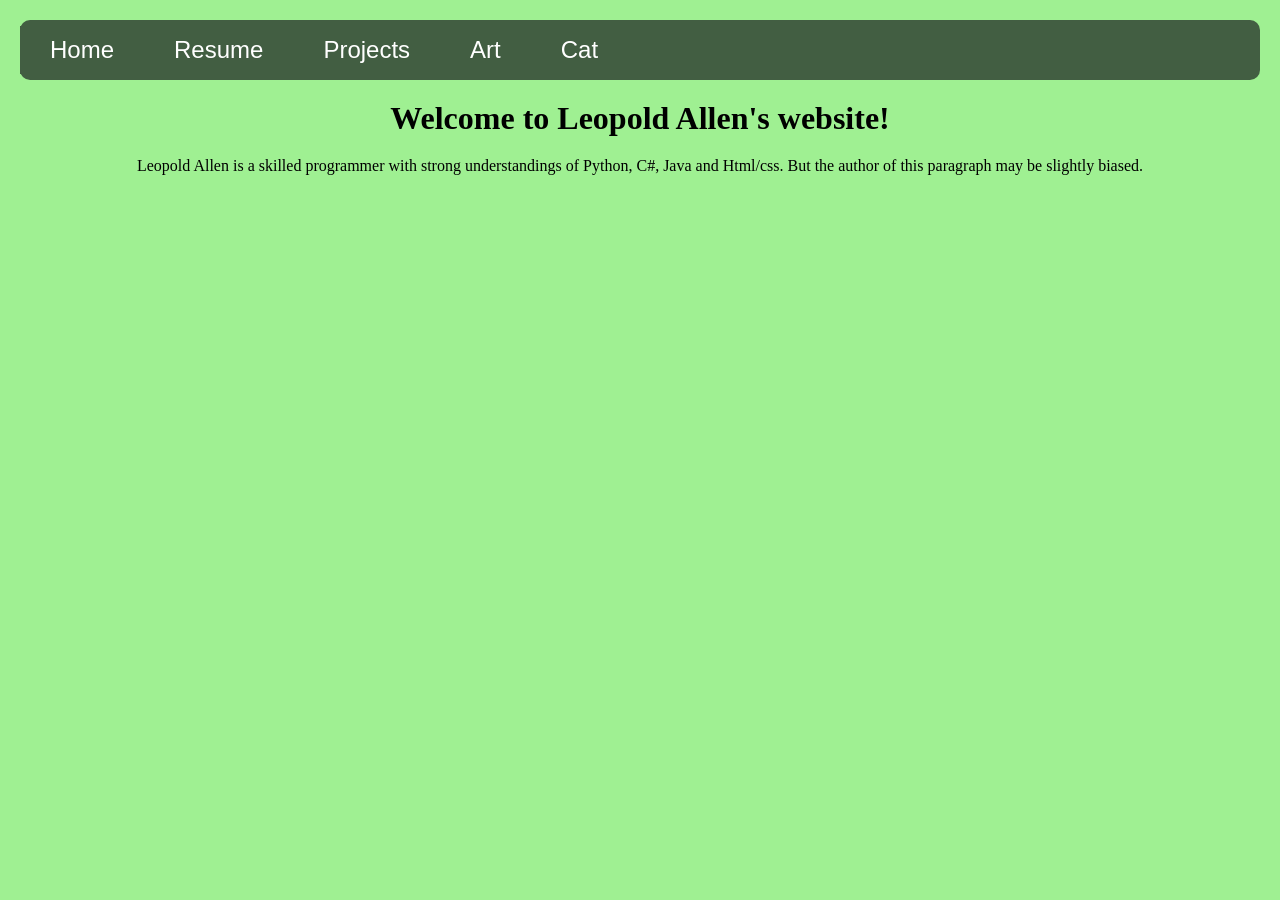
<file: index.html>
<!DOCTYPE html>
<html lang="en">
<head>
    <meta charset="UTF-8">
    <link rel="stylesheet" href="style.css">
    <title>Leopold Allen</title>

</head>
<body>
    <nav class="nav">
        <ul>
            <li>
                <a href="index.html">Home</a>
            </li>
            <li>
                <a href="resume.html">Resume</a>
            </li>
            <li>
                <a href="#">Projects</a>
                <ul>
                    <li><a href="P_imageprocessing.html">Image Processing</a></li>
                    <li><a href="P_parser.html">Calculator Parsing</a></li>
                    <li><a href="P_fractals.html">Fractals</a></li>
                    <li><a href="P_ballcreatures.html">Creatures</a></li>
                </ul>
            </li>
            <li>
                <a href="#">Art</a>
                <ul>
                    <li><a href="#">2.1</a></li>
                    <li><a href="#">2.2</a></li>
                </ul>
            </li>

            <li>
                <a href="cat.html">Cat</a>
            </li>
        </ul>
    </nav>
    <h1>Welcome to Leopold Allen's website!</h1>
    <p>Leopold Allen is a skilled programmer with strong understandings of Python, C#, Java and Html/css. But the author of this paragraph may be slightly biased.</p>
    <!--<div class="image-row">
        <img src="img1.jpg" alt="Image 1">
        <img src="img2.jpg" alt="Image 2">
        <img src="img3.jpg" alt="Image 3"> -->
</body>
</html>
</file>
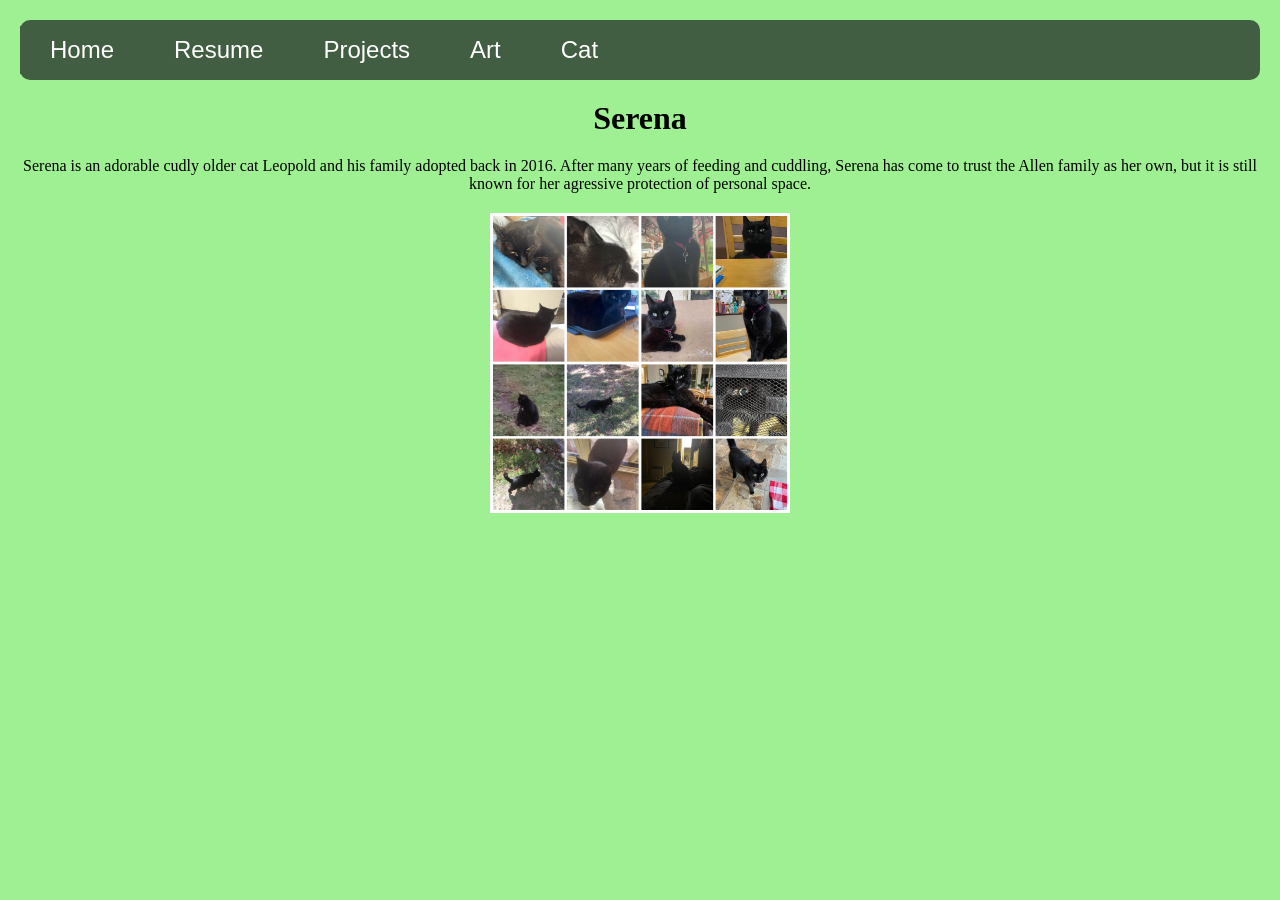
<file: cat.html>
<!DOCTYPE html>
<html lang="en">
<head>
    <meta charset="UTF-8">
    <link rel="stylesheet" href="style.css">
    <title>Leopold Allen</title>

</head>
<body>
    <nav class="nav">
        <ul>
            <li>
                <a href="index.html">Home</a>
            </li>
            <li>
                <a href="resume.html">Resume</a>
            </li>
            <li>
                <a href="#">Projects</a>
                <ul>
                    <li><a href="P_imageprocessing.html">Image Processing</a></li>
                    <li><a href="P_parser.html">Calculator Parsing</a></li>
                    <li><a href="P_fractals.html">Fractals</a></li>
                </ul>
            </li>
            <li>
                <a href="#">Art</a>
                <ul>
                    <li><a href="#">2.1</a></li>
                    <li><a href="#">2.2</a></li>
                </ul>
            </li>

            <li>
                <a href="#">Cat</a>
            </li>
        </ul>
    </nav>
    <h1>Serena</h1>
    <p>Serena is an adorable cudly older cat Leopold and his family adopted back in 2016. After many years of feeding and cuddling, Serena has come to trust the Allen family as her own, but it is still known for her agressive protection of personal space.</p>
    <img src="Serena.png">
</body>
</html>
</file>
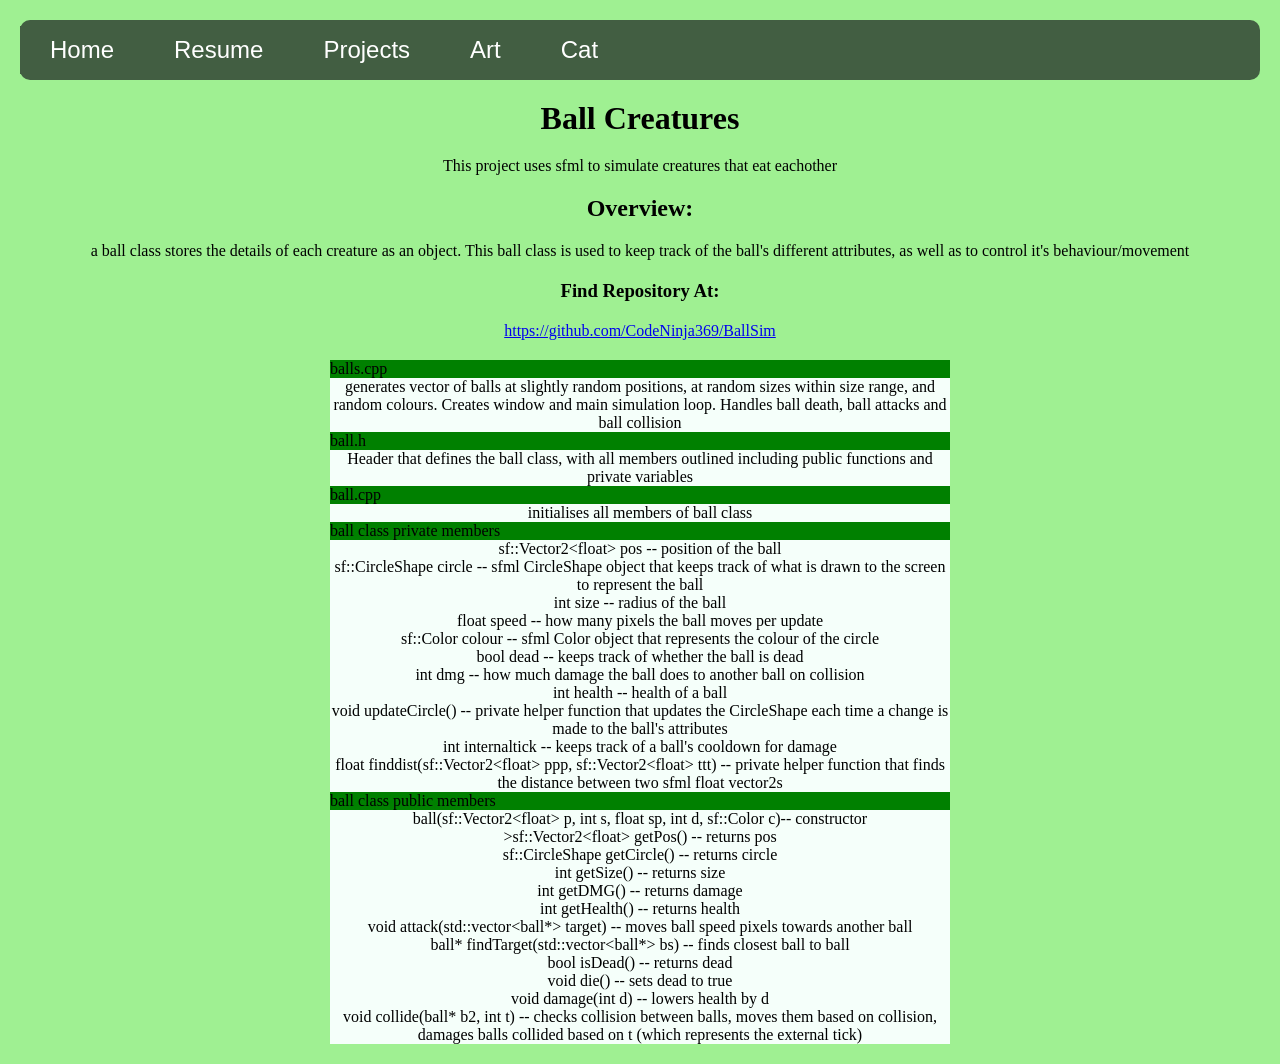
<file: P_ballcreatures.html>
<!DOCTYPE html>
<html lang="en">
<head>
    <meta charset="UTF-8">
    <link rel="stylesheet" href="style.css">
    <title>Leopold Allen</title>

</head>
<body>
    <nav class="nav">
        <ul>
            <li>
                <a href="index.html">Home</a>
            </li>
            <li>
                <a href="resume.html">Resume</a>
            </li>
            <li>
                <a href="#">Projects</a>
                <ul>
                    <li><a href="P_imageprocessing.html">Image Processing</a></li>
                    <li><a href="P_parser.html">Calculator Parsing</a></li>
                    <li><a href="P_fractals.html">Fractals</a></li>
                    <li><a href="P_ballcreatures.html">Creatures</a></li>
                </ul>
            </li>
            <li>
                <a href="#">Art</a>
                <ul>
                    <li><a href="#">2.1</a></li>
                    <li><a href="#">2.2</a></li>
                </ul>
            </li>

            <li>
                <a href="cat.html">Cat</a>
            </li>
        </ul>
    </nav>
    <h1>Ball Creatures</h1>
    <p>This project uses sfml to simulate creatures that eat eachother</p>
    <h2>Overview:</h2>
    <p>a ball class stores the details of each creature as an object. This ball class is used to keep track of the ball's different attributes, as well as to control it's behaviour/movement</p>
    <h3>Find Repository At:</h3>
    <a href = https://github.com/CodeNinja369/BallSim>https://github.com/CodeNinja369/BallSim</a>
    <div class = "cardholder">
        <div class = "card">
            <div class = "cardheading"> balls.cpp</div>
            <p>generates vector of balls at slightly random positions, at random sizes within size range, and random colours. Creates window and main simulation loop. Handles ball death, ball attacks and ball collision</p>
        </div>
        <div class = "card">
            <div class = "cardheading"> ball.h</div>
            <p>Header that defines the ball class, with all members outlined including public functions and private variables</p>
        </div>
        <div class = "card">
            <div class = "cardheading"> ball.cpp</div>
            <p>initialises all members of ball class</p>
        </div>
        <div class = "card">
            <div class = "cardheading"> ball class private members</div>
            <p>sf::Vector2&ltfloat&gt pos -- position of the ball</p>
	        <p>sf::CircleShape circle -- sfml CircleShape object that keeps track of what is drawn to the screen to represent the ball</p>
	        <p>int size -- radius of the ball</p>
	        <p>float speed -- how many pixels the ball moves per update</p>
	        <p>sf::Color colour -- sfml Color object that represents the colour of the circle</p>
	        <p>bool dead -- keeps track of whether the ball is dead</p>
	        <p>int dmg -- how much damage the ball does to another ball on collision</p>
	        <p>int health -- health of a ball </p>
	        <p>void updateCircle() -- private helper function that updates the CircleShape each time a change is made to the ball's attributes</p>
	        <p>int internaltick -- keeps track of a ball's cooldown for damage</p>
	        <p>float finddist(sf::Vector2&ltfloat&gt ppp, sf::Vector2&ltfloat&gt ttt) -- private helper function that finds the distance between two sfml float vector2s</p>
        </div>
        <div class = "card">
            <div class = "cardheading"> ball class public members</div>
            <p>ball(sf::Vector2&ltfloat&gt p, int s, float sp, int d, sf::Color c)-- constructor</p>
            <p>>sf::Vector2&ltfloat&gt getPos() -- returns pos </p>
            <p>sf::CircleShape getCircle() -- returns circle</p>
            <p>int getSize() -- returns size</p>
            <p>int getDMG() -- returns damage</p>
            <p>int getHealth() -- returns health</p>
            <p>void attack(std::vector&ltball*&gt target) -- moves ball speed pixels towards another ball</p>
            <p>ball* findTarget(std::vector&ltball*&gt bs) -- finds closest ball to ball</p>
            <p>bool isDead() -- returns dead</p>
            <p>void die() -- sets dead to true</p>
            <p>void damage(int d) -- lowers health by d</p>
            <p>void collide(ball* b2, int t) -- checks collision between balls, moves them based on collision, damages balls collided based on t (which represents the external tick)</p>
        </div>
        
</body>
</html>
</file>
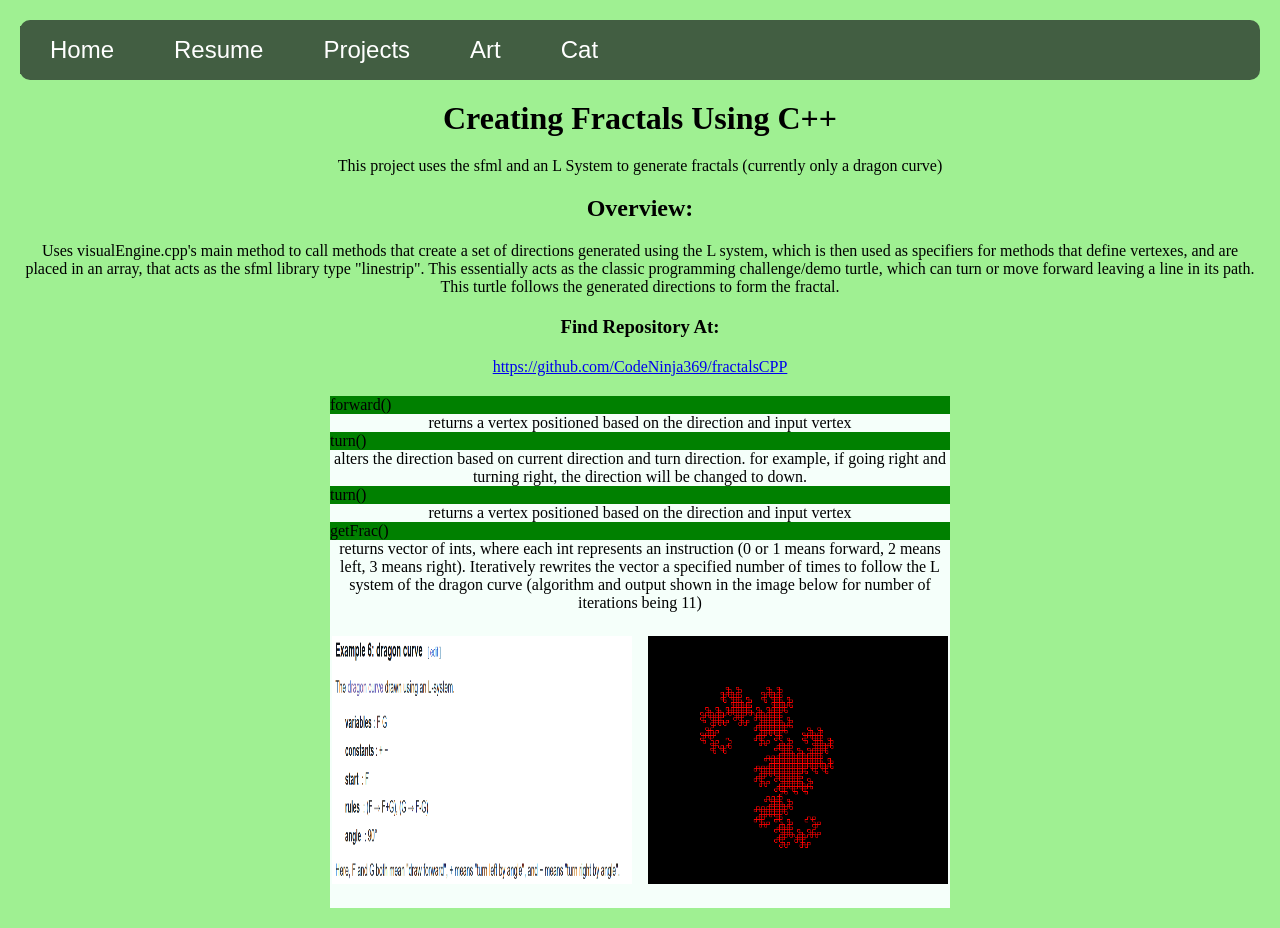
<file: P_fractals.html>
<!DOCTYPE html>
<html lang="en">
<head>
    <meta charset="UTF-8">
    <link rel="stylesheet" href="style.css">
    <title>Leopold Allen</title>

</head>
<body>
    <nav class="nav">
        <ul>
            <li>
                <a href="index.html">Home</a>
            </li>
            <li>
                <a href="resume.html">Resume</a>
            </li>
            <li>
                <a href="#">Projects</a>
                <ul>
                    <li><a href="P_imageprocessing.html">Image Processing</a></li>
                    <li><a href="P_parser.html">Calculator Parsing</a></li>
                    <li><a href="P_fractals.html">Fractals</a></li>
                    <li><a href="P_ballcreatures.html">Creatures</a></li>
                </ul>
            </li>
            <li>
                <a href="#">Art</a>
                <ul>
                    <li><a href="#">2.1</a></li>
                    <li><a href="#">2.2</a></li>
                </ul>
            </li>

            <li>
                <a href="cat.html">Cat</a>
            </li>
        </ul>
    </nav>
    <h1>Creating Fractals Using C++</h1>
    <p>This project uses the sfml and an L System to generate fractals (currently only a dragon curve)</p>
    <h2>Overview:</h2>
    <p>Uses visualEngine.cpp's main method to call methods that create a set of directions generated using the L system, which is then used as specifiers for methods that define vertexes, and are placed in an array, that acts as the sfml library type "linestrip". This essentially acts as the classic programming challenge/demo turtle, which can turn or move forward leaving a line in its path. This turtle follows the generated directions to form the fractal.</p>
    <h3>Find Repository At:</h3>
    <a href = https://github.com/CodeNinja369/fractalsCPP>https://github.com/CodeNinja369/fractalsCPP</a>
    <div class = "cardholder">
        <div class = "card">
            <div class = "cardheading">forward()</div>
            <p>returns a vertex positioned based on the direction and input vertex</p>
        </div>
        <div class = "card">
            <div class = "cardheading">turn()</div>
            <p>alters the direction based on current direction and turn direction. for example, if going right and turning right, the direction will be changed to down.</p>
        </div>
        <div class = "card">
            <div class = "cardheading">turn()</div>
            <p>returns a vertex positioned based on the direction and input vertex</p>
        </div>
        <div class = "card">
            <div class = "cardheading">getFrac()</div>
            <p>returns vector of ints, where each int represents an instruction (0 or 1 means forward, 2 means left, 3 means right). Iteratively rewrites the vector a specified number of times to follow the L system of the dragon curve (algorithm and output shown in the image below for number of iterations being 11)</p>
            <div class="image-row">
                <img src="p_frac//fractal.png" alt="Dragon Curve Algorithm">
                <img src="p_frac//fractalOutput.png" alt="Output">
            </div>
        </div>
        
    </div>
        

    </div>
</body>
</html>
</file>
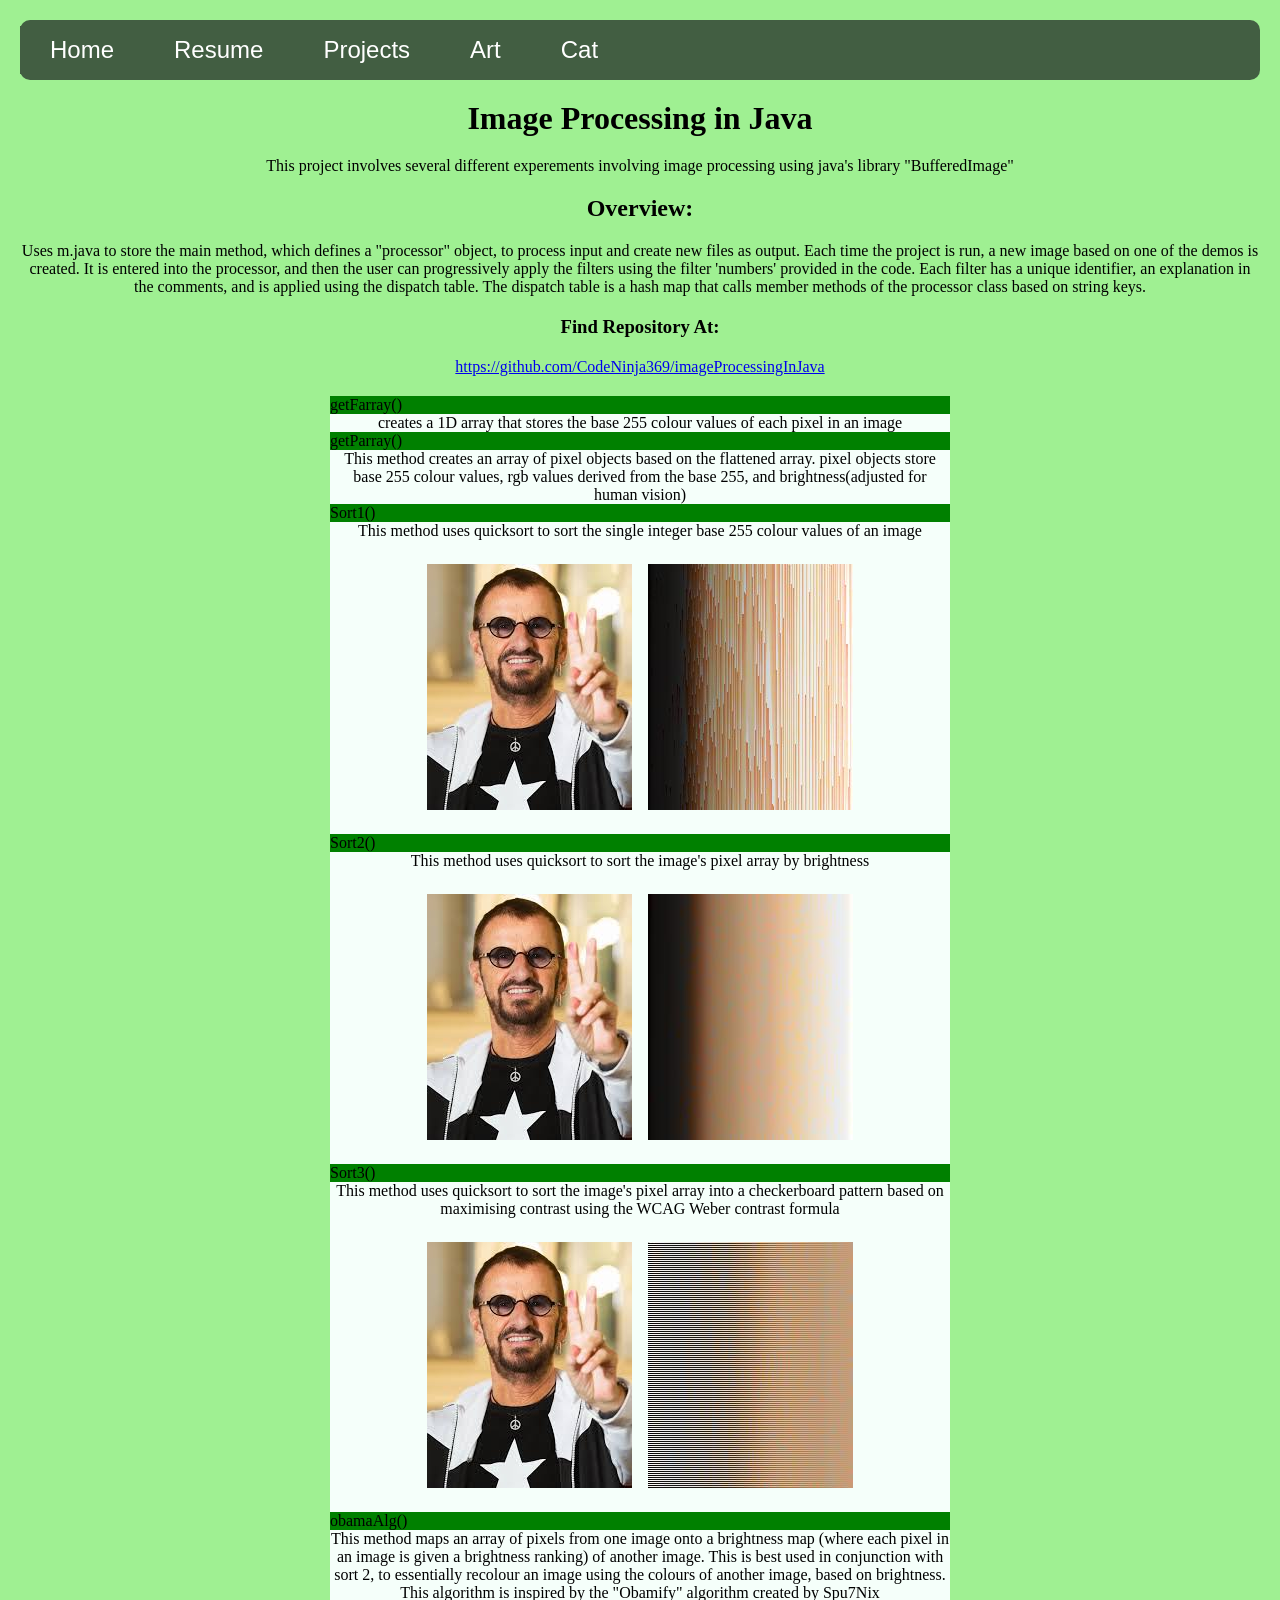
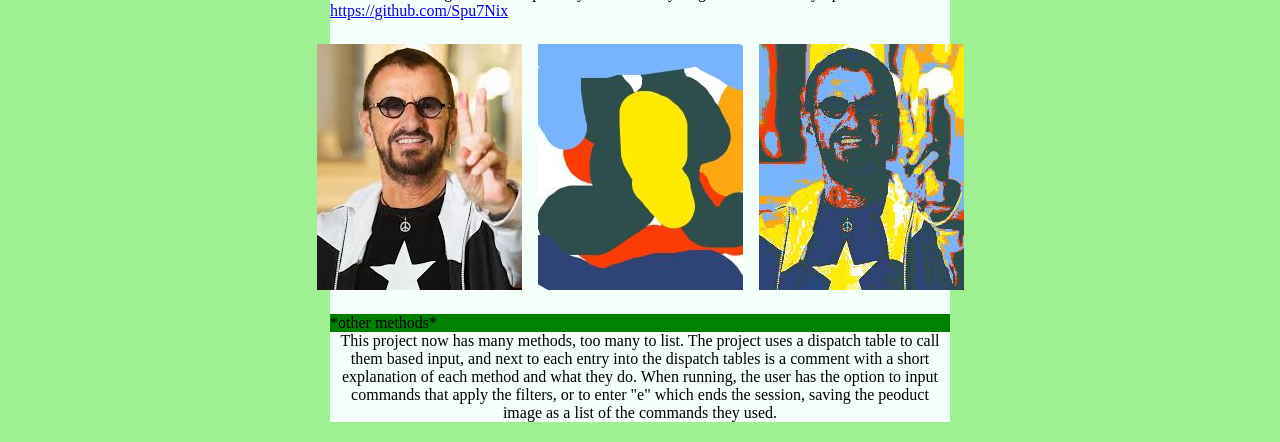
<file: P_imageprocessing.html>
<!DOCTYPE html>
<html lang="en">
<head>
    <meta charset="UTF-8">
    <link rel="stylesheet" href="style.css">
    <title>Leopold Allen</title>

</head>
<body>
    <nav class="nav">
        <ul>
            <li>
                <a href="index.html">Home</a>
            </li>
            <li>
                <a href="resume.html">Resume</a>
            </li>
            <li>
                <a href="#">Projects</a>
                <ul>
                    <li><a href="P_imageprocessing.html">Image Processing</a></li>
                    <li><a href="P_parser.html">Calculator Parsing</a></li>
                    <li><a href="P_fractals.html">Fractals</a></li>
                    <li><a href="P_ballcreatures.html">Creatures</a></li>
                </ul>
            </li>
            <li>
                <a href="#">Art</a>
                <ul>
                    <li><a href="#">2.1</a></li>
                    <li><a href="#">2.2</a></li>
                </ul>
            </li>

            <li>
                <a href="cat.html">Cat</a>
            </li>
        </ul>
    </nav>
    <h1>Image Processing in Java</h1>
    <p>This project involves several different experements involving image processing using java's library "BufferedImage"</p>
    <h2>Overview:</h2>
    <p>Uses m.java to store the main method, which defines a "processor" object, to process input and create new files as output. Each time the project is run, a new image based on one of the demos is created. It is entered into the processor, and then the user can progressively apply the filters using the filter 'numbers' provided in the code. Each filter has a unique identifier, an explanation in the comments, and is applied using the dispatch table. The dispatch table is a hash map that calls member methods of the processor class based on string keys.</p>
    <h3>Find Repository At:</h3>
    <a href = https://github.com/CodeNinja369/imageProcessingInJava>https://github.com/CodeNinja369/imageProcessingInJava</a>
    <div class = "cardholder">
        <div class = "card">
            <div class = "cardheading"> getFarray()</div>
            <p>creates a 1D array that stores the base 255 colour values of each pixel in an image</p>
        </div>
        <div class = "card">
            <div class = "cardheading"> getParray()</div>
            <p>This method creates an array of pixel objects based on the flattened array. pixel objects store base 255 colour values, rgb values derived from the base 255, and brightness(adjusted for human  vision)</p>
        </div>
        <div class = "card">
            <div class = "cardheading"> Sort1()</div>
            <p>This method uses quicksort to sort the single integer base 255 colour values of an image</p>
            <div class="image-row">
                <img src="p_img//demo1.jpg" alt="Demo 1">
                <img src="p_img//demo1Out.jpg" alt="Demo 1 Output">
            </div>
        </div>
        <div class = "card">
            <div class = "cardheading"> Sort2()</div>
            <p>This method uses quicksort to sort the image's pixel array by brightness</p>
            <div class="image-row">
                <img src="p_img//demo1.jpg" alt="Demo 1">
                <img src="p_img//demo1Out2.jpg" alt="Demo 1 Output 2">
            </div>
        </div>
        <div class = "card">
            <div class = "cardheading"> Sort3()</div>
            <p>This method uses quicksort to sort the image's pixel array into a checkerboard pattern based on maximising contrast using the WCAG Weber contrast formula</p>
            <div class="image-row">
                <img src="p_img//demo1.jpg" alt="Demo 1">
                <img src="p_img//demo1Out3.jpg" alt="Demo 1 Output 3">
            </div>
        </div>
        <div class = "card">
            <div class = "cardheading"> obamaAlg()</div>
            <p>This method maps an array of pixels from one image onto a brightness map (where each pixel in an image is given a brightness ranking) of another image. This is best used in conjunction with sort 2, to essentially recolour an image using the colours of another image, based on brightness. This algorithm is inspired by the "Obamify" algorithm created by Spu7Nix </p>
            <a href = https://github.com/Spu7Nix>https://github.com/Spu7Nix</a>
            <div class="image-row">
                <img src="p_img//demo1.jpg" alt="Demo 1">
                <img src="p_img//demo3.jpg" alt="Demo 3">
                <img src="p_img//demo1Out4.jpg" alt="Demo 1 Output 4">
            </div>
        </div>
        <div class = "card">
            <div class = "cardheading"> *other methods*</div>
            <p>This project now has many methods, too many to list. The project uses a dispatch table to call them based input, and next to each entry into the dispatch tables is a comment with a short explanation of each method and what they do. When running, the user has the option to input commands that apply the filters, or to enter "e" which ends the session, saving the peoduct image as a list of the commands they used.</p>

        </div>
    </div>
        
    <!-- -->
    </div>
</body>
</html>
</file>
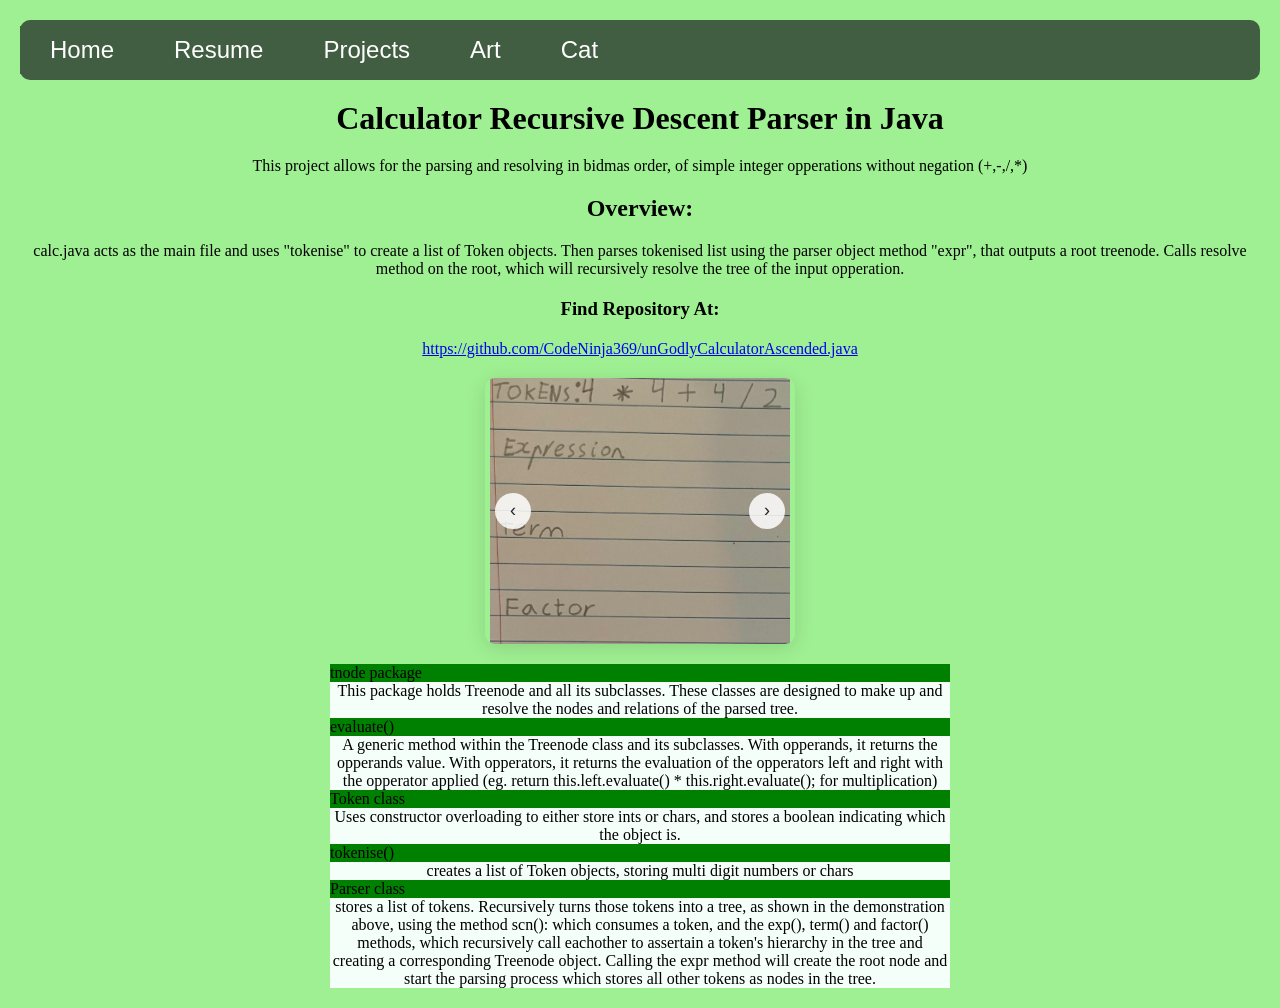
<file: P_parser.html>
<!DOCTYPE html>
<html lang="en">
<head>
    <meta charset="UTF-8">
    <link rel="stylesheet" href="style.css">
    <title>Leopold Allen</title>
</head>
<body>
    <nav class="nav">
        <ul>
            <li><a href="index.html">Home</a></li>
            <li><a href="resume.html">Resume</a></li>
            <li>
                <a href="#">Projects</a>
                <ul>
                    <li><a href="P_imageprocessing.html">Image Processing</a></li>
                    <li><a href="P_parser.html">Calculator Parsing</a></li>
                    <li><a href="P_fractals.html">Fractals</a></li>
                    <li><a href="P_ballcreatures.html">Creatures</a></li>
                </ul>
            </li>
            <li>
                <a href="#">Art</a>
                <ul>
                    <li><a href="#">2.1</a></li>
                    <li><a href="#">2.2</a></li>
                </ul>
            </li>
            <li><a href="cat.html">Cat</a></li>
        </ul>
    </nav>

    <h1>Calculator Recursive Descent Parser in Java</h1>
    <p>This project allows for the parsing and resolving in bidmas order, of simple integer opperations without negation (+,-,/,*)</p>
    <h2>Overview:</h2>
    <p>calc.java acts as the main file and uses "tokenise" to create a list of Token objects. Then parses tokenised list using the parser object method "expr", that outputs a root treenode. Calls resolve method on the root, which will recursively resolve the tree of the input opperation.</p>
    <h3>Find Repository At:</h3>
    <a href="https://github.com/CodeNinja369/unGodlyCalculatorAscended.java">https://github.com/CodeNinja369/unGodlyCalculatorAscended.java</a>
        <div class="carousel-wrap">
            <div class="carousel-track-outer">
                <div class="carousel-track" id="track">
                    <div class="slide"><img src="p_par/1.jpg" alt="Slide 1" /></div>
                    <div class="slide"><img src="p_par/2.jpg" alt="Slide 2" /></div>
                    <div class="slide"><img src="p_par/3.jpg" alt="Slide 3" /></div>
                    <div class="slide"><img src="p_par/4.jpg" alt="Slide 4" /></div>
                    <div class="slide"><img src="p_par/5.jpg" alt="Slide 5" /></div>
                    <div class="slide"><img src="p_par/6.jpg" alt="Slide 6" /></div>
                    <div class="slide"><img src="p_par/7.jpg" alt="Slide 7" /></div>
                    <div class="slide"><img src="p_par/8.jpg" alt="Slide 8" /></div>
                    <div class="slide"><img src="p_par/9.jpg" alt="Slide 9" /></div>
                    <div class="slide"><img src="p_par/10.jpg" alt="Slide 10" /></div>
                    <div class="slide"><img src="p_par/11.jpg" alt="Slide 11" /></div>
                    <div class="slide"><img src="p_par/12.jpg" alt="Slide 12" /></div>
                    <div class="slide"><img src="p_par/13.jpg" alt="Slide 13" /></div>
                    <div class="slide"><img src="p_par/14.jpg" alt="Slide 14" /></div>
                    <div class="slide"><img src="p_par/15.jpg" alt="Slide 15" /></div>
                    <div class="slide"><img src="p_par/16.jpg" alt="Slide 16" /></div>
                    <div class="slide"><img src="p_par/17.jpg" alt="Slide 17" /></div>
                    <div class="slide"><img src="p_par/18.jpg" alt="Slide 18" /></div>
                    <div class="slide"><img src="p_par/19.jpg" alt="Slide 19" /></div>

                </div>
                <button class="btn-prev" id="prev" aria-label="Previous slide"></button>
                <button class="btn-next" id="next" aria-label="Next slide"></button>
                </div>
            </div>
            <div class = "cardholder">
                <div class = "card">
                    <div class = "cardheading"> tnode package</div>
                    <p>This package holds Treenode and all its subclasses. These classes are designed to make up and resolve the nodes and relations of the parsed tree. </p>
                </div>
                <div class = "card">
                    <div class = "cardheading">evaluate()</div>
                    <p>A generic method within the Treenode class and its subclasses. With opperands, it returns the opperands value. With opperators, it returns the evaluation of the opperators left and right with the opperator applied (eg. return this.left.evaluate() * this.right.evaluate(); for multiplication)</p>
                </div>
                <div class = "card">
                    <div class = "cardheading">Token class</div>
                    <p>Uses constructor overloading to either store ints or chars, and stores a boolean indicating which the object is.</p>
                </div>
                <div class = "card">
                    <div class = "cardheading">tokenise()</div>
                    <p>creates a list of Token objects, storing multi digit numbers or chars</p>
                </div>
                <div class = "card">
                    <div class = "cardheading">Parser class</div>
                    <p>stores a list of tokens. Recursively turns those tokens into a tree, as shown in the demonstration above, using the method scn(): which consumes a token, and the exp(), term() and factor() methods, which recursively call eachother to assertain a token's hierarchy in the tree and creating a corresponding Treenode object. Calling the expr method will create the root node and start the parsing process which stores all other tokens as nodes in the tree.</p>
                </div>

            </div>
            
    </div>
        

    <script>
        const track = document.getElementById('track');
        const slides = track.querySelectorAll('.slide');
        let cur = 0;

        function go(n) {
            cur = (n + slides.length) % slides.length;
            track.style.transform = 'translateX(-' + (cur * 100) + '%)';
        }

        document.getElementById('prev').addEventListener('click', function() { go(cur - 1); });
        document.getElementById('next').addEventListener('click', function() { go(cur + 1); });
    </script>

</body>
</html>
</file>
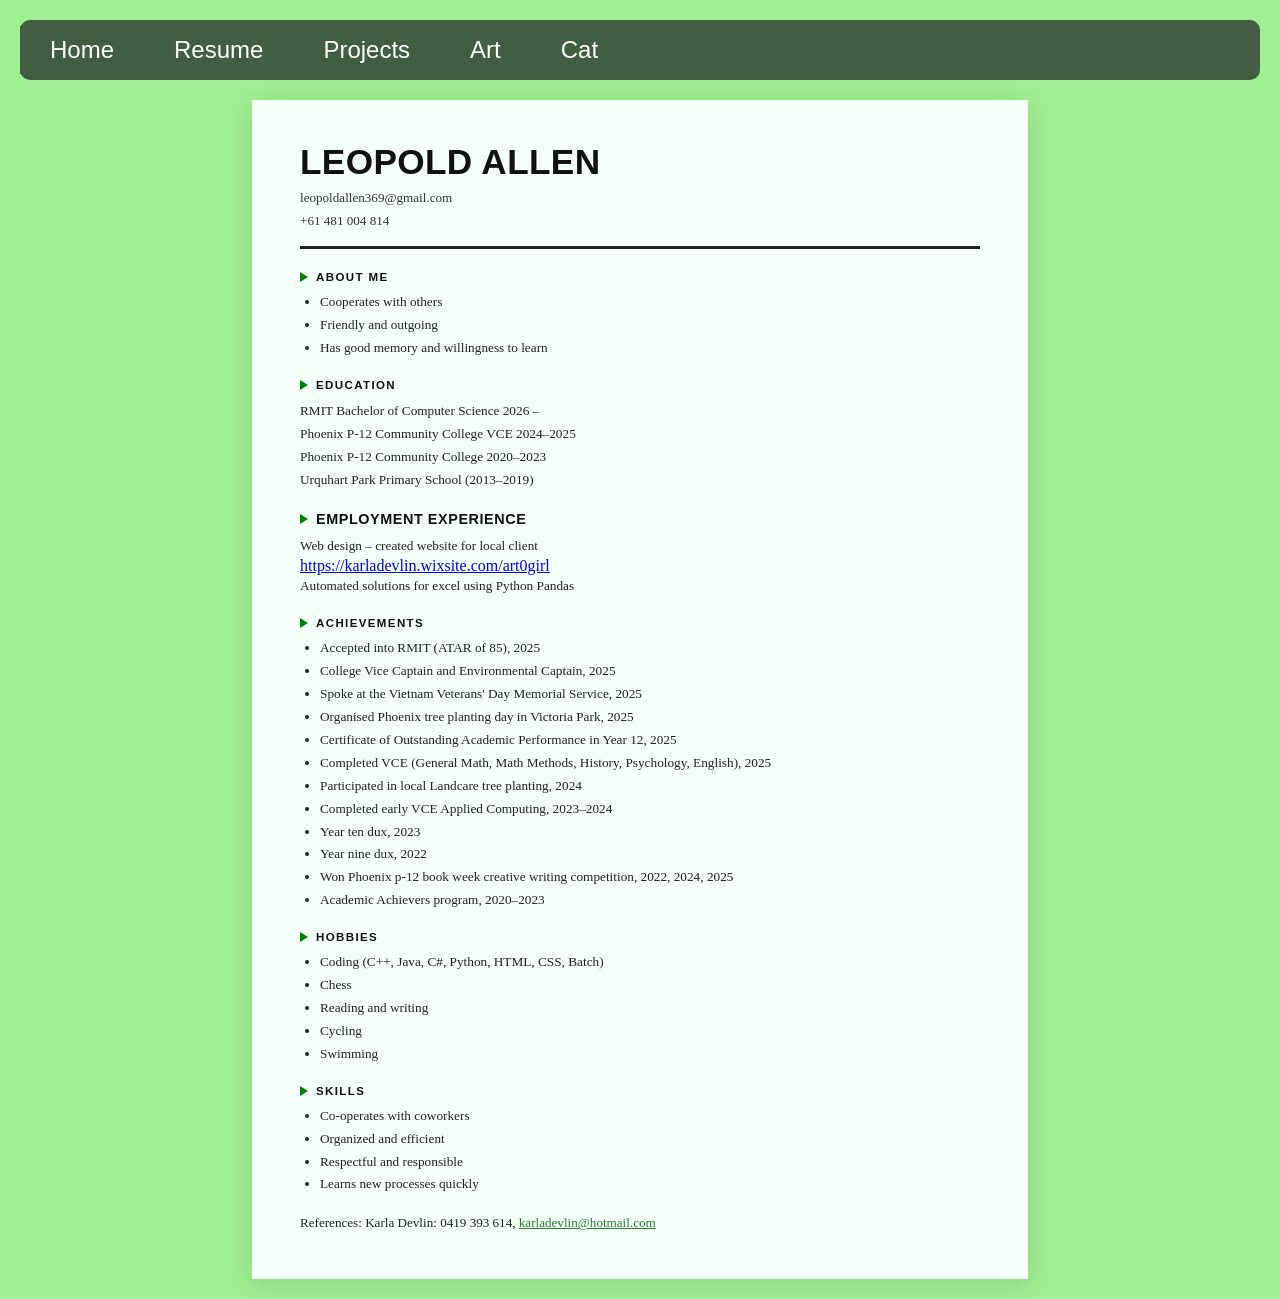
<file: resume.html>
<!DOCTYPE html>
<html lang="en">
<head>
    <meta charset="UTF-8">
    <link rel="stylesheet" href="style.css">
    <title>Leopold Allen</title>

</head>
<body>
    <nav class="nav">
        <ul>
            <li>
                <a href="index.html">Home</a>
            </li>
            <li>
                <a href="#">Resume</a>
            </li>
            <li>
                <a href="#">Projects</a>
                <ul>
                    <li><a href="P_imageprocessing.html">Image Processing</a></li>
                    <li><a href="P_parser.html">Calculator Parsing</a></li>
                    <li><a href="P_fractals.html">Fractals</a></li>
                    <li><a href="P_ballcreatures.html">Creatures</a></li>
                </ul>
            </li>
            <li>
                <a href="#">Art</a>
                <ul>
                    <li><a href="#">2.1</a></li>
                    <li><a href="#">2.2</a></li>
                </ul>
            </li>

            <li>
                <a href="cat.html">Cat</a>
            </li>
        </ul>
    </nav>
    <div class="resume">
        <div class="resume-header">
            <h1>LEOPOLD ALLEN</h1>
            <div class="contact-line">
                leopoldallen369@gmail.com<br>
                +61 481 004 814
            </div>
        </div>

        <div class="section">
            <div class="section-title">About Me</div>
            <ul>
            <li>Cooperates with others</li>
            <li>Friendly and outgoing</li>
            <li>Has good memory and willingness to learn</li>
            </ul>
        </div>

        <div class="section">
            <div class="section-title">Education</div>
            <div class="edu-row">RMIT Bachelor of Computer Science 2026 –</div>
            <div class="edu-row">Phoenix P-12 Community College VCE 2024–2025</div>
            <div class="edu-row">Phoenix P-12 Community College 2020–2023</div>
            <div class="edu-row">Urquhart Park Primary School (2013–2019)</div>
        </div>


        <div class="section">
            <div class="section-title emp">Employment experience</div>
            <p>Web design – created website for local client</p>
            <a href="https://karladevlin.wixsite.com/art0girl">https://karladevlin.wixsite.com/art0girl</a>
            <p>Automated solutions for excel using Python Pandas</p>
            
        </div>


        <div class="section">
            <div class="section-title">Achievements</div>
            <ul>
            <li>Accepted into RMIT (ATAR of 85), 2025</li>
            <li>College Vice Captain and Environmental Captain, 2025</li>
            <li>Spoke at the Vietnam Veterans' Day Memorial Service, 2025</li>
            <li>Organised Phoenix tree planting day in Victoria Park, 2025</li>
            <li>Certificate of Outstanding Academic Performance in Year 12, 2025</li>
            <li>Completed VCE (General Math, Math Methods, History, Psychology, English), 2025</li>
            <li>Participated in local Landcare tree planting, 2024</li>
            <li>Completed early VCE Applied Computing, 2023–2024</li>
            <li>Year ten dux, 2023</li>
            <li>Year nine dux, 2022</li>
            <li>Won Phoenix p-12 book week creative writing competition, 2022, 2024, 2025</li>
            <li>Academic Achievers program, 2020–2023</li>
            </ul>
        </div>

        <div class="section">
            <div class="section-title">Hobbies</div>
            <ul>
            <li>Coding (C++, Java, C#, Python, HTML, CSS, Batch)</li>
            <li>Chess</li>
            <li>Reading and writing</li>
            <li>Cycling</li>
            <li>Swimming</li>
            </ul>
        </div>

        <div class="section">
            <div class="section-title">Skills</div>
            <ul>
            <li>Co-operates with coworkers</li>
            <li>Organized and efficient</li>
            <li>Respectful and responsible</li>
            <li>Learns new processes quickly</li>
            </ul>
        </div>


        <div class="references">
            References: Karla Devlin: 0419 393 614, <a href="mailto:karladevlin@hotmail.com">karladevlin@hotmail.com</a>
        </div>

    </div>
    
</body>
</html>
</file>
<file: style.css>
* {
    margin: 0px;
    padding: 0px;
}
 
body {
    background-color: #9ff092;
    display: flex;
    flex-direction: column;
    align-items: center;
    padding: 20px;
    gap: 20px;
}
 
h1 {
    text-align: center;
}
 
p {
    text-align: center;
}
 
/* navbar css */
nav {
    height: 60px;
    background-color: #425e42;
    border-radius: 10px;
    z-index: 2;
    display: flex;
    align-items: center;
    width: calc(100vw - 40px);
    margin: 0;
}
 
nav ul {
    display: flex;
    list-style: none;
    padding: 0;
    margin: 0;
}
 
nav ul li {
    position: relative;
    background: #425e42;
    transition: all 1000ms;
    padding: 10px;
    &:hover, &:focus-visible {
      background: rgb(124, 151, 124);
    }
}
 
nav ul li a {
    display: block;
    font-family: Arial;
    color: white;
    font-size: 24px;
    padding: 0px 20px;
    text-decoration: none;
}
 
nav ul li:hover ul {
    display: block;
}
 
nav ul li ul {
    display: none;
    position: absolute;
    background-color: #000000;
    border-radius: 0px 0px 4px 4px;
    top: 100%;
    left: 0%;
    z-index: 100;
}
 
nav ul li ul li {
    width: 250px;
    border-radius: 4px;
}
 
nav ul li ul li a {
  padding: 8px 20px;
}
 
/* homepage css */
.image-row {
    display: flex;
    justify-content: center;
    gap: 16px;
    margin: 24px 0;
}
 
.image-row img {
    display: flex;
    justify-content: center;
}
 
/* project css */
.cardholder {
    display: flex;
    flex-direction: column;
    align-items: center;
}
 
.cardheading {
    background-color: green;
}
 
.card {
    width: 50%;
    background-color: mintcream;
}
 
/* resume css */
.resume {
    background: mintcream;
    width: 680px;
    max-width: calc(100vw - 40px);
    padding: 44px 48px 48px;
    box-shadow: 0 4px 24px rgba(0,0,0,0.13);
    margin: 0;
}
 
.resumeitem {
    border-bottom: 2px solid #ccc;
}
 
.resume-header {
    border-bottom: 3px solid #222;
    padding-bottom: 14px;
    margin-bottom: 22px;
}
 
.resume-header h1 {
    font-family: 'Montserrat', sans-serif;
    font-weight: 800;
    font-size: 2.2rem;
    letter-spacing: 0.01em;
    color: #111;
    line-height: 1;
    margin-bottom: 8px;
    text-align: left;
}
 
.contact-line {
    font-size: 0.82rem;
    color: #333;
    line-height: 1.7;
}
 
.section {
    margin-bottom: 20px;
}
 
.section-title {
    font-family: 'Montserrat', sans-serif;
    font-weight: 700;
    font-size: 0.72rem;
    letter-spacing: 0.12em;
    text-transform: uppercase;
    color: #111;
    margin-bottom: 8px;
    display: flex;
    align-items: center;
    gap: 8px;
}
 
.section-title::before {
    content: '';
    display: inline-block;
    width: 0;
    height: 0;
    border-top: 5px solid transparent;
    border-bottom: 5px solid transparent;
    border-left: 8px solid green;
    flex-shrink: 0;
}
 
.section-title.emp {
    font-size: 0.9rem;
    font-weight: 700;
    letter-spacing: 0.04em;
}
 
.section p,
.section li {
    font-size: 0.83rem;
    color: #222;
    line-height: 1.65;
    text-align: left;
}
 
.section ul {
    list-style: disc;
    padding-left: 20px;
}
 
.section ul li {
    margin-bottom: 1px;
}
 
.edu-row {
    font-size: 0.83rem;
    color: #222;
    line-height: 1.75;
}
 
.references {
    font-size: 0.82rem;
    color: #222;
    margin-top: 4px;
}
 
.references a {
    color: #2a7a2a;
    text-decoration: underline;
}
 
/* carousel css */
.carousel-wrap {
    width: 25%;
    margin: 0 auto;
}
 
.carousel-track-outer {
    position: relative;
    overflow: hidden;
    border-radius: 10px;
    box-shadow: 0 4px 20px rgba(0,0,0,0.12);
}
 
.carousel-track {
    display: flex;
    transition: transform 0.4s cubic-bezier(0.4, 0, 0.2, 1);
}
 
.slide {
    min-width: 100%;
    display: flex;
    justify-content: center;
}
img {
    height: auto;
    width: auto;
    max-width: 300px;
    max-height: 300px;
    display: block;
}
 
.btn-prev, .btn-next {
    position: absolute;
    top: 50%;
    transform: translateY(-50%);
    background: rgba(255,255,255,0.85);
    border: none;
    border-radius: 50%;
    width: 36px;
    height: 36px;
    display: flex;
    align-items: center;
    justify-content: center;
    cursor: pointer;
    font-size: 18px;
    color: #222;
    transition: background 0.15s;
    z-index: 10;
}
 
.btn-prev:hover, .btn-next:hover { background: #fff; }
.btn-prev { left: 10px; }
.btn-next { right: 10px; }
 
.btn-prev::before { content: '‹'; }
.btn-next::before { content: '›'; }
 
.dots {
    display: flex;
    gap: 6px;
    justify-content: center;
    margin-top: 12px;
}
 
.dot {
    width: 7px;
    height: 7px;
    border-radius: 50%;
    background: #bbb;
    border: none;
    cursor: pointer;
    padding: 0;
    transition: background 0.2s, transform 0.2s;
}
 
.dot.active {
    background: #333;
    transform: scale(1.3);
}
</file>
